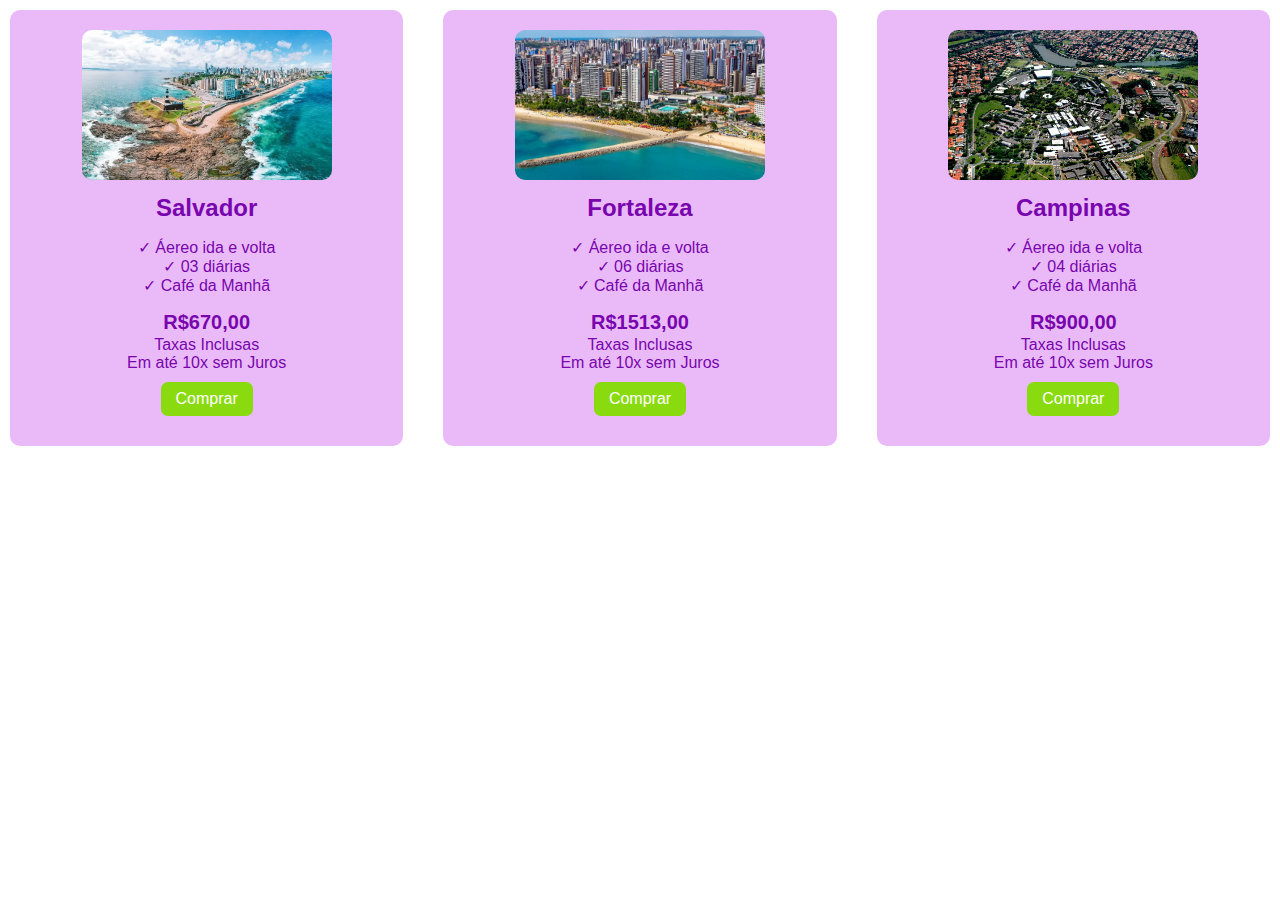
<file: Atividade 4/exercicio 1/1.7_exercicio1/index.html>
<!DOCTYPE html>
<html lang="en">
<head>
    <title>Roteiros Turísticos</title>
    <link rel="stylesheet" href="estilo.css">
    <link rel="preconnect" href="https://fonts.googleapis.com">
    <link rel="preconnect" href="https://fonts.gstatic.com" crossorigin>
    <link href="https://fonts.googleapis.com/css2?family=Nunito&display=swap" rel="styleshet">
</head>
<body>
    <div class="container-destinos">
        <div class="roteiros-viagens">
            <img src="./assets/imgs/salvador.jpg" class="postal">
            <div class="roteiro-destino">Salvador</div>
                <ul class="roteiro-incluso">
                    <li> &#10003 Áereo ida e volta</li>
                    <li> &#10003 03 diárias</li>
                    <li> &#10003 Café da Manhã</li>
                </ul>
            <div class="roteiro-preco">R$670,00</div>
            <div class="roteiro-obs">Taxas Inclusas</div>
            <div class="roteiro-parcelamento">Em até 10x sem Juros</div>
            <button class="roteiro-comprar">Comprar</button>
          
        </div>
        <div class="roteiros-viagens">
            <img src="./assets/imgs/fortaleza.jpg">
            <div class="roteiro-destino">Fortaleza</div>
            <ul class="roteiro-incluso">
               <li> &#10003 Áereo ida e volta</li>
               <li> &#10003 06 diárias</li>
               <li> &#10003 Café da Manhã</li>
            </ul>
            <div class="roteiro-preco">R$1513,00</div>
            <div class="roteiro-obs">Taxas Inclusas</div>
            <div class="roteiro-parcelamento">Em até 10x sem Juros</div>
            <button class="roteiro-comprar">Comprar</button>
            
        </div>
        <div class="roteiros-viagens">
            <img src="./assets/imgs/campinas.jpg">
            <div class="roteiro-destino">Campinas</div>
            <ul class="roteiro-incluso">
                <li> &#10003 Áereo ida e volta</li>
                <li>  &#10003 04 diárias</li>
                <li> &#10003 Café da Manhã</li>
            </ul>
            <div class="roteiro-preco">R$900,00</div>
            <div class="roteiro-obs">Taxas Inclusas</div>
            <div class="roteiro-parcelamento">Em até 10x sem Juros</div>
            <button class="roteiro-comprar">Comprar</button>
        </div>
    </div>
</body>
</html>
</file>
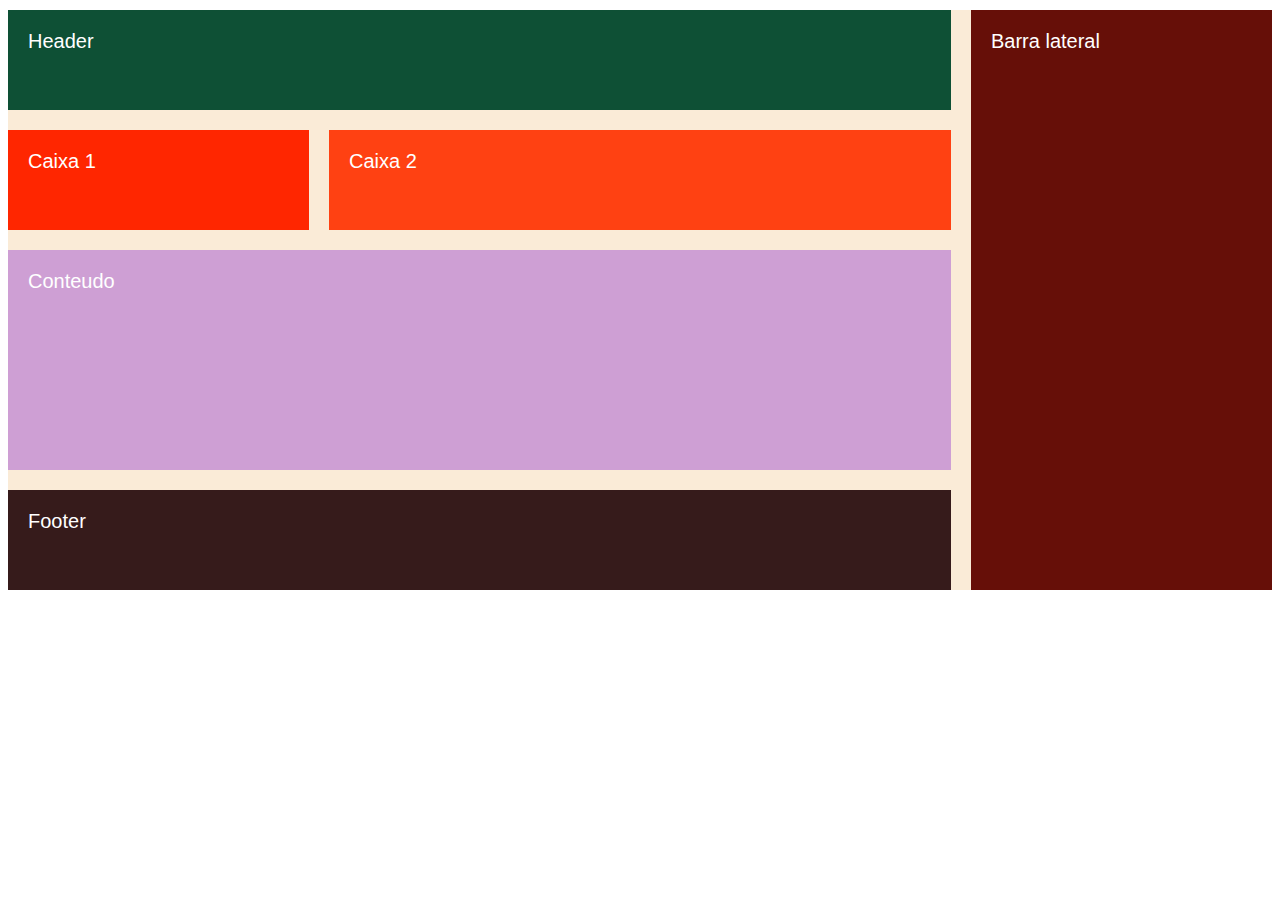
<file: Aula 3/exemplo 9.html>
<!DOCTYPE html>
<html lang="pt-br">
<head>
    <meta charset="UTF-8">
    <meta name="viewport" content="width=device-width, initial-scale=1.0">
    <title>ex1</title>
    <link rel="stylesheet" href="style3.css">
    
    <div class="container">  
        <div class ="item A1">Header</div>
        <div class ="item A2">Caixa 1</div>
        <div class ="item A3">Caixa 2</div>
        <div class ="item A4">Conteudo</div>
        <div class ="item A5">Barra lateral</div>
        <div class ="item A6">Footer</div>
       
    </div>
</file>
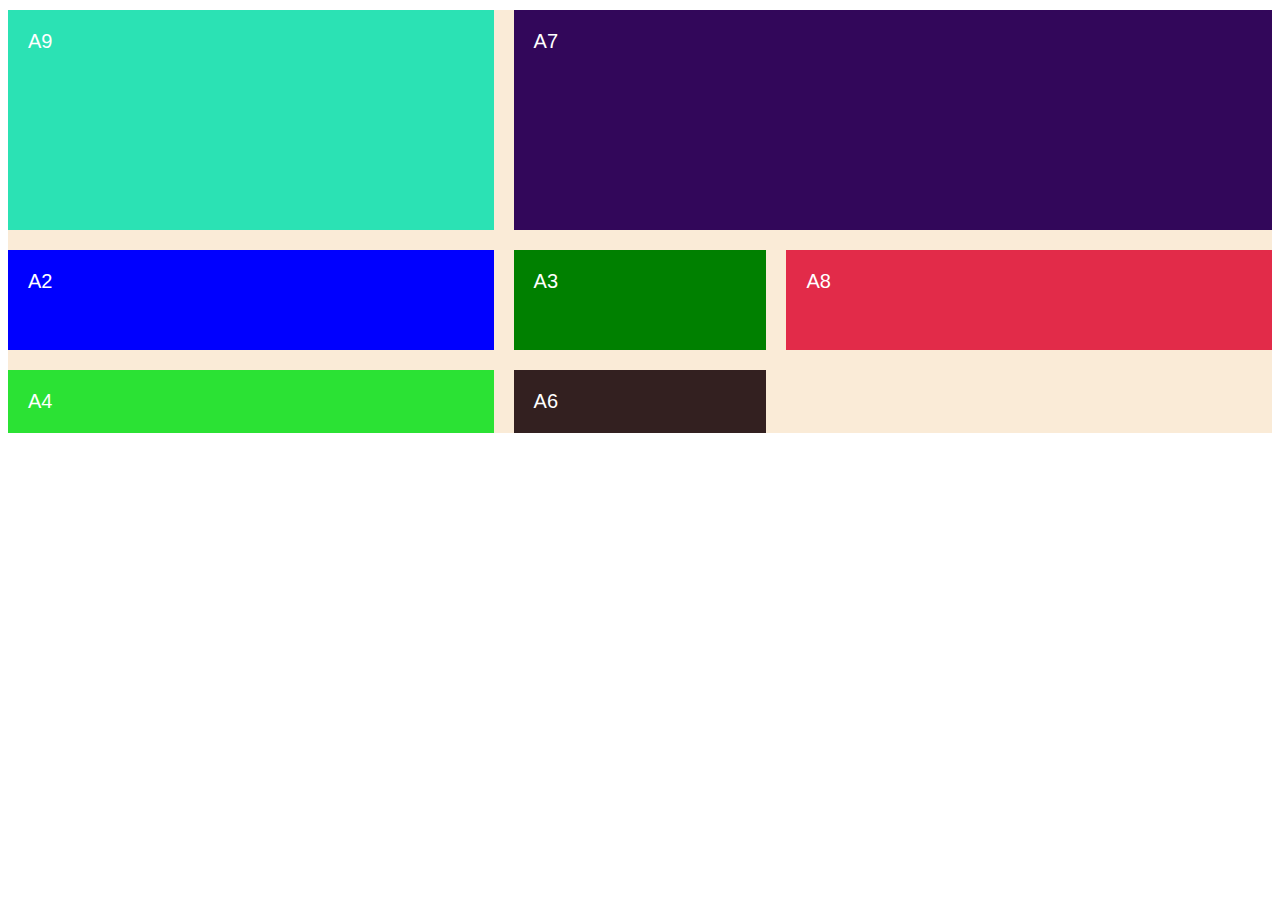
<file: Aula 3/exemplo1.html>
<!DOCTYPE html>
<html lang="pt-br">
<head>
    <meta charset="UTF-8">
    <meta name="viewport" content="width=device-width, initial-scale=1.0">
    <title>ex1</title>
    <link rel="stylesheet" href="style.css">
    
    <div class="container">  
        <div class ="item A1">A1</div>
        <div class ="item A2">A2</div>
        <div class ="item A3">A3</div>
        <div class ="item A4">A4</div>
        <div class ="item A5">A5</div>
        <div class ="item A6">A6</div>
        <div class ="item A7">A7</div>
        <div class ="item A8">A8</div>
        <div class ="item A9">A9</div>
    </div>
</file>
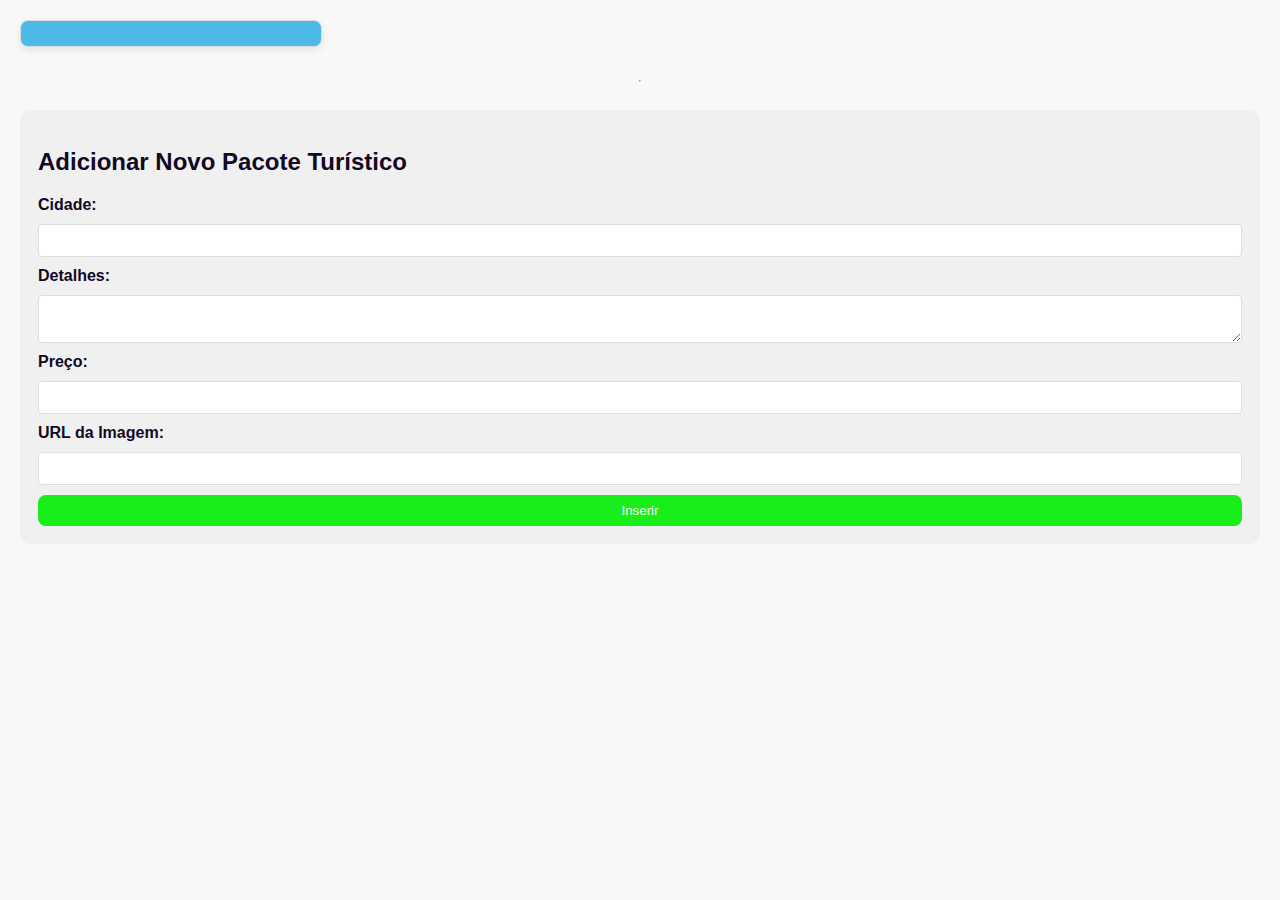
<file: Atividade 4/exercicio 1/1.7_exercicio1/index.2.html>
<!DOCTYPE html>
<html lang="en">
<head>
    <meta charset="UTF-8">
    <meta name="viewport" content="width=device-width, initial-scale=1.0">
    <link rel="stylesheet" href="style.2.css">
    <title>Agência de Turismo</title>
    <link rel="preconnect" href="https://fonts.googleapis.com">
    <link rel="preconnect" href="https://fonts.gstatic.com" crossorigin>
    <link href="https://fonts.googleapis.com/css2?family=Bebas+Neue&display=swap" rel="stylesheet">
</head>
<body>
    <div class="container">
        <div class="elementos">
        </div>
        <hr>
        <div class="formulario">
            <h2>Adicionar Novo Pacote Turístico</h2>
            <form id="formularioViagem">
                <label for="cidade">Cidade:</label>
                <input type="text" id="cidade" name="cidade" required>

                <label for="detalhes">Detalhes:</label>
                <textarea id="detalhes" name="detalhes" required></textarea>

                <label for="preco">Preço:</label>
                <input type="text" id="preco" name="preco" required>

                <label for="imagemURL">URL da Imagem:</label>
                <input type="text" id="imagemURL" name="imagemURL" required>

                <button type="button" onclick="inserirDestino()">Inserir</button>
            </form>
        </div>
    </div>

    <div class="container destinos" id="destinosContainer">
    </div>

    <script src="script.2.js"></script>
</body>
</html>
</file>
<file: Atividade 4/exercicio 1/1.7_exercicio1/estilo.css>
.container-destinos{
    display: flex;
    flex-wrap: wrap;
    justify-content: space-around;
    gap: 20px;
    text-align: center;
}

img {
    width: 250px;
    height: 150px;
    border-radius: 10px
}

.roteiros-viagens{
    flex: 1 0 21%;
    margin: 10px;
    padding: 20px;
    background-color: rgb(234, 186, 248);
    border-radius: 10px;
    box-sizing: border-box;
}

.roteiro-comprar{
    background-color: rgb(137, 218, 15);
    border-radius: 7px;
    margin: 10px;
    color: white;
    padding: 8px 15px;
    border: none;
    font-size: 16px;
    cursor: pointer;
}

.roteiro-incluso {
    list-style-type: none;
    padding: 0;
}

.roteiro-destino {
    font-size: 24px;
    font-weight: bold;
    margin-top: 10px;
}

.roteiro-preco {
    font-size: 20px;
    font-weight: bold;
    margin: 2px 0px;
}


body {
    margin: 0;
    padding: 0;
    font-family: 'Nunito', sans-serif;
}

div {
    color: rgb(120, 5, 173);
}

@media (max-width: 1199px) {
    .container-destinos {
      display: flex;
      align-items: center;
      flex-direction: column;
      gap: 30px;
    }
  }
</file>
<file: Aula 3/style3.css>
.container {
    background-color: antiquewhite;
    margin: 10px auto;
    display: grid;
    grid-template-columns: 1fr 1fr 1fr 1fr;
    grid-template-rows: repeat(5, 100px);
    grid-row-gap: 20px;
    grid-column-gap: 20px;

}

.item {
    padding: 20px;
    font-size:20px;
    font-family: sans-serif;
    color: white;

&.A1 {
    background-color: rgb(14, 80, 53);
    grid-column: 1 / 4;
}

&.A2 {
    background-color: rgb(255, 38, 0);
    grid-column: 1 / 2;
}
&.A3 {
    background-color: rgb(255, 65, 18);
    grid-column: 2 / 4;
}
&.A4 {
    background-color: rgb(206, 159, 212);
    grid-column: 1 / 4;
    grid-row: 3 / 5
}
&.A5 {
    background-color: rgb(102, 15, 8);
    grid-column: 4;
    grid-row: 1 / 6;
}
&.A6 {
    background-color: rgb(54, 27, 27);
    grid-column: 1 / 4;
    grid-row: 5;
}

}
</file>
<file: Aula 3/style.css>
.container {
    background-color: antiquewhite;
    margin: 10px auto;
    display: grid;
    grid-template-columns: 1fr 20% 1fr;
    grid-template-rows: repeat(3, 100px);
    grid-row-gap: 20px;
    grid-column-gap: 20px;

}

.item {
    padding: 20px;
    font-size:20px;
    font-family: sans-serif;
    color: white;

&.A1 {
    background-color: yellow;
    grid-row-start: 3;
    grid-column-start: 3;
}

&.A2 {
    background-color: blue;
}
&.A3 {
    background-color: green;
}
&.A4 {
    background-color: rgb(43, 226, 52);
}
&.A5 {
    background-color: blueviolet;
    grid-row-start: 3;
    grid-column-start: 3;
}
&.A6 {
    background-color: rgb(51, 32, 32);
}
&.A7 {
    background-color: rgb(50, 7, 90);
    grid-area: 1 / 2 / 3 / 4;
}
&.A8 {
    background-color: rgb(226, 43, 73);
    grid-row: 3 / 4;
    grid-column: 3 / 4;
}
&.A9 {
    background-color: rgb(43, 226, 180);
    grid-row-start: 1;
    grid-row-end: 3;
}
}
</file>
<file: Atividade 4/exercicio 1/1.7_exercicio1/style.2.css>
body {
    font-family: 'Verdana', sans-serif;
    margin: 0;
    padding: 0;
    box-sizing: border-box;
    background-color: #f8f8f8;
    color: #120925;
}

.page-container {
    display: flex;
    flex-direction: column;
    align-items: center;
}

.container {
    display: flex;
    flex-direction: column;
    gap: 20px;
    padding: 20px;
    justify-content: center;
    color: #120925;
    font-weight: bold;
}

.elementos {
    width: 100%;
    max-width: 300px;
    background-color: #4db9e7;
    border: 1px solid #ddd;
    border-radius: 8px;
    overflow: hidden;
    margin-bottom: 5px;
    box-shadow: 0 3px 6px rgba(87, 47, 47, 0.1);
    transition: transform 0.5s, background-color 0.5s;
    padding-bottom: 25px;
}

.elementos:hover {
    transform: scale(auto);
    background-color: #c03aaa;
}


.formulario {
    background-color: #f0f0f0;
    padding: 18px;
    border-radius: 10px;
}


#formularioViagem {
    display: flex;
    flex-direction: column;
    gap: 10px;
}

.container.destinos {
    display: flex;
    flex-direction: column;
    align-items: center;
    gap: 20px;
    text-align: center;
}
.container.destinos img {
    padding: 8px;
    width: 15rem;
    height: 8rem;
    border-bottom: 1px solid black
}

label {
    font-weight: bold;
}

input,
textarea {
    padding: 8px;
    border: 1px solid #ddd;
    border-radius: 4px;
}

button {
    background-color: rgb(26, 238, 26);
    padding: 8px;
    border-radius: 8px;
    border: none;
    color: white;
    cursor: pointer;
    transition: background-color 0.5s, transform 0.5s;
}

button:hover {
    background-color: rgb(14, 185, 14);
}

button:active {
    transform: scale(1);
}
</file>
